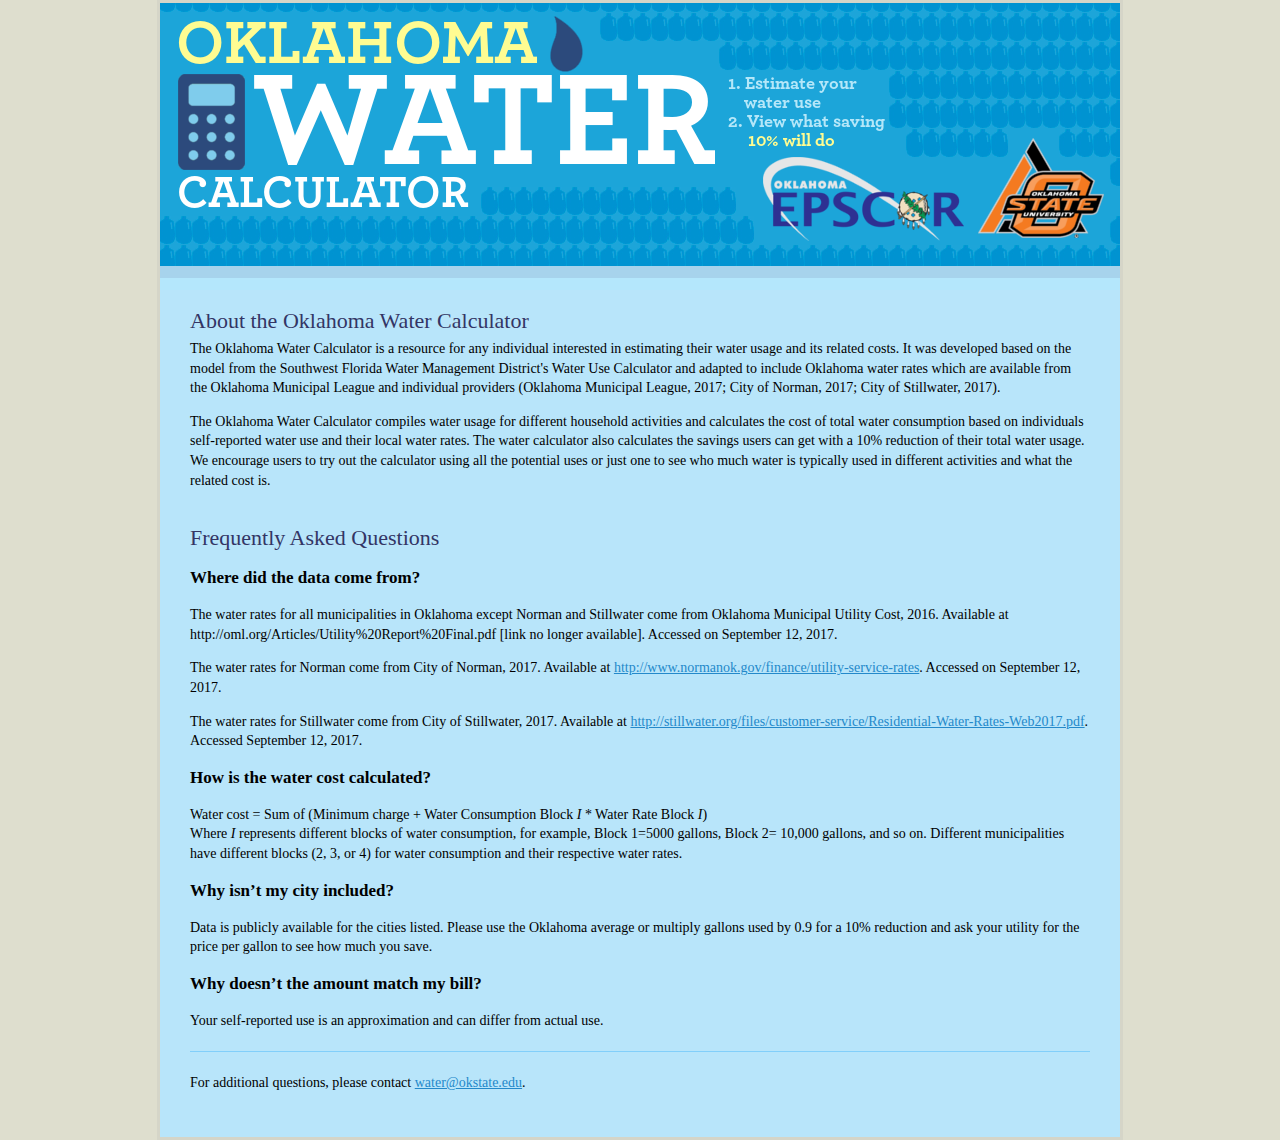
<file: faq.html>
<!DOCTYPE html PUBLIC "-//W3C//DTD XHTML 1.0 Strict//EN"
    "http://www.w3.org/TR/xhtml1/DTD/xhtml1-strict.dtd">
<html xmlns="http://www.w3.org/1999/xhtml" xml:lang="en" lang="en">
<head>
	<meta http-equiv="content-type" content="text/html; charset=utf-8" />
	<meta http-equiv="content-style-type" content="text/css" />
    <title>Oklahoma Water Calculator | FAQ</title>
	<link type='text/css' rel='stylesheet' media='screen' charset='utf-8' href='js/jquery/1.8.2/themes/redmond/jquery.ui.css' />
	<link type='text/css' rel='stylesheet' media='screen' charset='utf-8' href='css/level3_new.css' />
	<link type='text/css' rel='stylesheet' media='screen' charset='utf-8' href='css/calculator2012.css' />
</head>
<body>
<div id="wrapper" style="min-height:800px;"> 
	<h1 id="graphic_header"><img src="okstate_img/header.png" alt="Oklahoma Water Calculator" /></h1>

<!-- Begin page content -->

<h2>About the Oklahoma Water Calculator</h2>
<p>The Oklahoma Water Calculator is a resource for any individual interested in estimating their water usage and its related costs. It was developed based on the model from the Southwest Florida Water Management District's Water Use Calculator and adapted to include Oklahoma water rates which are available from the Oklahoma Municipal League and individual providers (Oklahoma Municipal League, 2017; City of Norman, 2017; City of Stillwater, 2017).</p>
<p>The Oklahoma Water Calculator compiles water usage for different household activities and calculates the cost of total water consumption based on individuals self-reported water use and their local water rates. The water calculator also calculates the savings users can get with a 10% reduction of their total water usage. We encourage users to try out the calculator using all the potential uses or just one to see who much water is typically used in different activities and what the related cost is.</p>


<h2>Frequently Asked Questions</h2>

<h3>Where did the data come from?</h3>
<p>The water rates for all municipalities in Oklahoma except Norman and Stillwater come from Oklahoma Municipal Utility Cost, 2016. Available at http://oml.org/Articles/Utility%20Report%20Final.pdf [link no longer available]. Accessed on September 12, 2017.</p>
<p>The water rates for Norman come from City of Norman, 2017. Available at <a href="http://www.normanok.gov/finance/utility-service-rates">http://www.normanok.gov/finance/utility-service-rates</a>. Accessed on September 12, 2017.</p>
<p>The water rates for Stillwater come from City of Stillwater, 2017. Available at <a href="http://stillwater.org/files/customer-service/Residential-Water-Rates-Web2017.pdf">http://stillwater.org/files/customer-service/Residential-Water-Rates-Web2017.pdf</a>. Accessed September 12, 2017.</p>

<h3>How is the water cost calculated?</h3>
<p>Water cost = Sum of (Minimum charge + Water Consumption Block <i>I</i> * Water Rate Block <i>I</i>)
<br/>Where <i>I</i> represents different blocks of water consumption, for example, Block 1=5000 gallons, Block 2= 10,000 gallons, and so on. Different municipalities have different blocks (2, 3, or 4) for water consumption and their respective water rates.</p>

<h3>Why isn’t my city included?</h3>
<p>Data is publicly available for the cities listed. Please use the Oklahoma average or multiply gallons used by 0.9 for a 10% reduction and ask your utility for the price per gallon to see how much you save.</p>

<h3>Why doesn’t the amount match my bill?</h3>
<p>Your self-reported use is an approximation and can differ from actual use.</p>


<hr/>

<p>For additional questions, please contact <a href="mailto:water@okstate.edu">water@okstate.edu</a>.</p>

<!-- End page content -->

</div>

</body>
</html>
</file>
<file: css/level3_new.css>
/*

	this new stylesheet is a work in progress; it's goal is to simplify our html structure, eliminating extra divs like #content, .insidewrapper, #title and more
	page changes:
		960px wide
		removed extra divs like .insidewrapper, #title, #content
		#content replaces #left
		#sidebar replaces #right
	-dave


	basic containers

*/

#content, #sidebar	{
	xborder:1px solid red;
	}



	body	{
		background-color:	#dedece;
		font: 14px georgia, serif;
		font-weight:normal;
		margin:	0;
		padding:	0;
		}
	
	#header	{
		font:	bold 15px "Lucida grande", "Lucida sans unicode", verdana, sans-serif;
		margin-bottom:	20px;
		border-bottom:	3px solid #e5e5e5;
		}

	#header a	{
		text-decoration:	none;
		color:	#666;
		}

#outsidehead	{
	display:block;
	width:960px;
	margin:auto;
	font:bold 11px "Lucida grande", "Lucida sans unicode", verdana, sans-serif;
	color:#999;
	}
	#outsidehead a	{text-decoration:none;}
	/* #head a:visited {color:#841313;} */
	#outsidehead a:hover {text-decoration:underline;color:#a50021;}

#outsidehead-bluelink	{
	display:block;
	width:960px;
	margin:auto;
	font:bold 11px "Lucida grande", "Lucida sans unicode", verdana, sans-serif;
	color:#999;
	}
	#outsidehead-bluelink a	{text-decoration:none;}
	#outsidehead-bluelink a:visited {color:#6795C9;} 
	#outsidehead-bluelink a:hover {text-decoration:underline;color:#3577C5;}

	
/* new banner html: <p id="banner"><a href="http://www.swfwmd.state.fl.us">Return to our home page</a></p> */


	#banner	{
		background:	#000 url("/img/logo2.gif") center 0 no-repeat;
		margin:	0 0 20px 0;
		text-indent:	-9000px;
		}
	#banner a	{
		display:	block;
		height:	34px;
		
		}

	
	#wrapper	{
		width:	900px;
		margin:	0 auto;
		background:	#fff;
		padding:	30px;
		border:	3px solid #D5D5C8;
		text-align:	left;
		}


	#content	{
		float:	left;
		width:	533px;
		}


	#sidebar	{
		float:	right;
		width:	305px;
		padding-left:	30px;
		border-left:	2px solid #e5e5e5;
		}


	#footer	{
		padding-top:	60px;
		clear:	both;
		text-align:	right;
		}
	#footer img, .image-hover img	{
		opacity:0.5;
		filter:alpha(opacity=50);
		}
	#footer img:hover, .image-hover:hover img	{
		opacity:1;
		filter:alpha(opacity=100);
		}

#contactfoot	{
	margin-top:	20px;
	margin-bottom:	50px;
	padding:	15px;
	background:	#f5f5f1;
	}
#contactfoot p	{
	font:	10px verdana, sans-serif;
	text-align: center;
	margin:	0;
	}
    #contactfoot p .cite {color:#666;}


h1	{
	font:	 32px georgia, serif;
	margin:	15px 0;
	}
h1 span	{
	display:	block;
	color:	#7896ab;
	font-size:	22px;
	}

h2	{
	font:	 26px georgia, serif;
	margin-top:	0;
	}
#sidebar h2	{
	font:	bold 15px georgia, serif;
	margin-top:	0;
	}
h3	{
	font-size:	17px;
	font-weight:	bold;
	}
h4	{
	font-size:	12px;
	text-transform:	uppercase;
	}
p, li, dd, dt	{
	margin-top:	0;
	line-height:	1.4em;
	}

p+h2, ul+h2, ol+h2, div+h2	{
	margin-top:	35px;
	}

img	{
	border:	0;
	}
a	{
	color:	#599859;
	}
a:visited	{
	color:	#515151;
	}
a:hover	{
	color:	#000;
	}
a.pdf	{
	padding-right:	13px;
	background:	url("/img/pdf.gif") no-repeat 100% 50%;
	}

.clear	{
	clear:	both;
	}

a.fake_link	{
	text-decoration:	underline;
	cursor:	pointer;
	}

.pdf	{
	border: 0;
	padding-right:	13px;
	background:	url("/img/pdf.gif") no-repeat 100% 50%;
	}

hr	{
	border:	0;
	border-top:	1px solid #ccc;
	margin:	1.5em 0;
	}

ul	{
	margin-top:	0;
	padding-left:	30px;
	}

xform	{
	padding:	20px;
	background:	#F1EFE0;
	margin:	10px 0;
	border:	3px solid #E4E1CB;
	}

table	{
	font:	13px "Lucida grande", "Lucida sans unicode", verdana, sans-serif;
	border-collapse:	collapse;
	margin-bottom:	10px;
	}
th	{
	text-align: center;
	font-size:	12px;
	background:	#EBF3F6;
	padding:	8px;
	border:	1px solid #e5e5e5;
	}
td	{
	text-align: right;
	border:	1px solid #e5e5e5;
	padding:	4px;
	}


.error	{
	color:	#C40E00;
	}
.errorbox	{
	background-color:	#C40E00;
	padding:	10px 20px;
	text-align:	center;
	color:	#fff;
	}



#sidebar p, #sidebar li	{
	font-size:	13px;
	line-height:	20px;
	}
#sidebar p	{
	margin-bottom:	2em;
	}
#sidebar ul	{
	margin-left:	15px;
	padding-left:	0;
	}
#sidebar .menu	{
	margin:	0 0 10px 0;
	padding:	0;
	}
.menu	{
	list-style:	none;
	}
.menu li	{
	margin:	0 0 10px 0;
	}



.intro	{
	font:	16px/22px "Lucida grande", "Lucida sans unicode", verdana, sans-serif;
	font-weight:	bold;
	padding-bottom:	15px;
	color:	#4E92B5;
	}


.right	{
	float:	right;
	margin:	0 0 10px 10px;
	}
</file>
<file: css/calculator2012.css>
#wrapper{
	background: #b8e5fa;
}
#graphic_header{
	margin: -30px -30px 0 -30px;
	display:block; 
	position:relative; 
	overflow:hidden; 
	padding:0; 
}
#box_wrapper{
	width: 570px;
	float: left;
	margin-right: 5px;
}
#results_wrapper{
	width: 285px;
	float: right;
	background: #e9f5fa;
	padding: 10px 20px;
	color: #273367;
	min-height: 1450px;
}
#testing{
	padding: 10px;
	background: #ffe67b;
}
#results_wrapper hr{
	border: inset 3px #8db4d1;
	clear:both; 
}
#results_wrapper span{
	font-weight: bold;
	font-size: 23px;
}
#daily_use h2{
	text-indent: -9000px;
	width: 285px;
	height: 35px;
	background: url("../img/daily_use.png") no-repeat;
}
#estimate_bill h2{
	text-indent: -9000px;
	width: 285px;
	height: 35px;
	background: url("../okstate_img/estimate_bill.png") no-repeat;
}
#results_wrapper p{
	margin-bottom: 0;
}
.box{
	width: 170px;
	float: left;
	margin: 0 20px 30px 0;
}
.box p{
	margin: 0 0 5px 0;
}
.box img{
	width: 160px;
	height: 160px;
	border: 5px solid #aad3eb;
}
.box-people{
	padding:10px 20px 10px 20px;
	margin-top:30px;
	border-top:#3577c5 groove 2px;
}
.box-city{
	padding:10px 0px 10px 0px;
	margin-bottom:30px;
	border-bottom:#3577c5 groove 2px;
}
.jugs{
	display: block;
	margin: 5px 0 10px;
}

#button_left {
	float: left;
	width: 210px;
	xoutline: 1px solid red;
	height: 60px;
}
#button_right{
	float: left;
	width: 210px;
	xoutline: 1px solid red;
	height: 60px;
}
#button_left{
	margin-right: 12px;
}
#results_wrapper #button_left span {
	text-align: left;
	display: block;
	width: 100px;
	font: 12px verdana, sans-serif;
	margin: -40px 0 0 215px;
}
#results_wrapper #button_right span {
	text-align: left;
	display: block;
	width: 100px;
	font: 12px verdana, sans-serif;
	margin: -40px 0 0 215px;
}
h2{
	color: #333565;
	font-size: 22px;
	margin: 10px 0 5px 0;
}
#save{
	position: relative;
}
.total_individual_percent{
	position: absolute;
	top: 70px;
	left: 20px;
	color: #8eca23;
	font-size: 18px;
}
select{
	font-size: 15px;
	padding: 4px;
	border: 0;
	color: #ffff96;
	background: #333565;
}
label{
	width: auto;
	margin-right: 10px;
}
p.time{
	background: url("../img/time.png") 0 0 no-repeat;
	padding: 0px 0 0 40px;
	height: 33px;
	xoutline: 1px solid white;
}
.q span{
	font-size: 12px;
}
input{
	margin-right: 10px;
}

.q input[type="text"]{
	width: 30px;
}
.q:after {
    content: ".";
    display: block;
    height: 0;
    clear: both;
    visibility: hidden;
}
hr{
	border-color: #82cffa;
}
hr.sm-margin{
	margin-bottom: 5px;
}
.intro{
	color: #333565;
}
a{
	color: #2489ca;
}
.last{
	margin-right: 0;
}
.box h3{
	margin-top: 0;
}
.sections{
	padding-top: 10px
}
#pledge{
	background: #daf0fb;
	padding: 45px;
	width: 450px;
	float: right;
}
#sidetext{
	padding: 25px;
	width: 280px;
	float: left;
	background: #daf0fb;
}
ul#pledges, #yourinfo ol, #pledge li, ul#yourinfo{
	margin: 0;
	padding: 0;
	list-style: none;
	padding-left: 0;
}
#pledges li{
	border-top: 2px solid #a3e1fb;
	font: 15px georgia, serif;
}
#pledges li label{
	padding: 10px;
	float: left;
	width: 390px;
}
#yourinfo li{
	margin-bottom: 10px;
}
#yourinfo label{
	font-weight: bold;
}
#yourinfo label span{
	font-weight: normal;
}
#pledge li img{
	display: block;
	cursor: pointer;
	vertical-align: bottom;
	float: left;
	margin-top: 8px;
}

/*-- FORM LAYOUT --*/
form input.short{
	width: 50px;
}
form input[type="text"]{
	padding: 5px;
	border: 1px solid #aaa;
	font-size: 14px;
}
form textarea{
	padding: 5px;
	border: 1px solid #aaa;
	font-size: 14px;
	width: 275px;
}
label,
select,
button,
input[type="submit"]{
	cursor: hand;
	cursor: pointer;
}
li.submit{
	margin-top: 20px;
}
textarea.short{
	height: 50px;
}
.total{
	font-size: 18px;
	color: #3fa3d5;
}
.numeric{}
#household_button, #individual_button{
	cursor: pointer;
}
.caption{
	font-style: italic;
	font-size: 9pt;
	margin-bottom: 10px;
}
</file>
